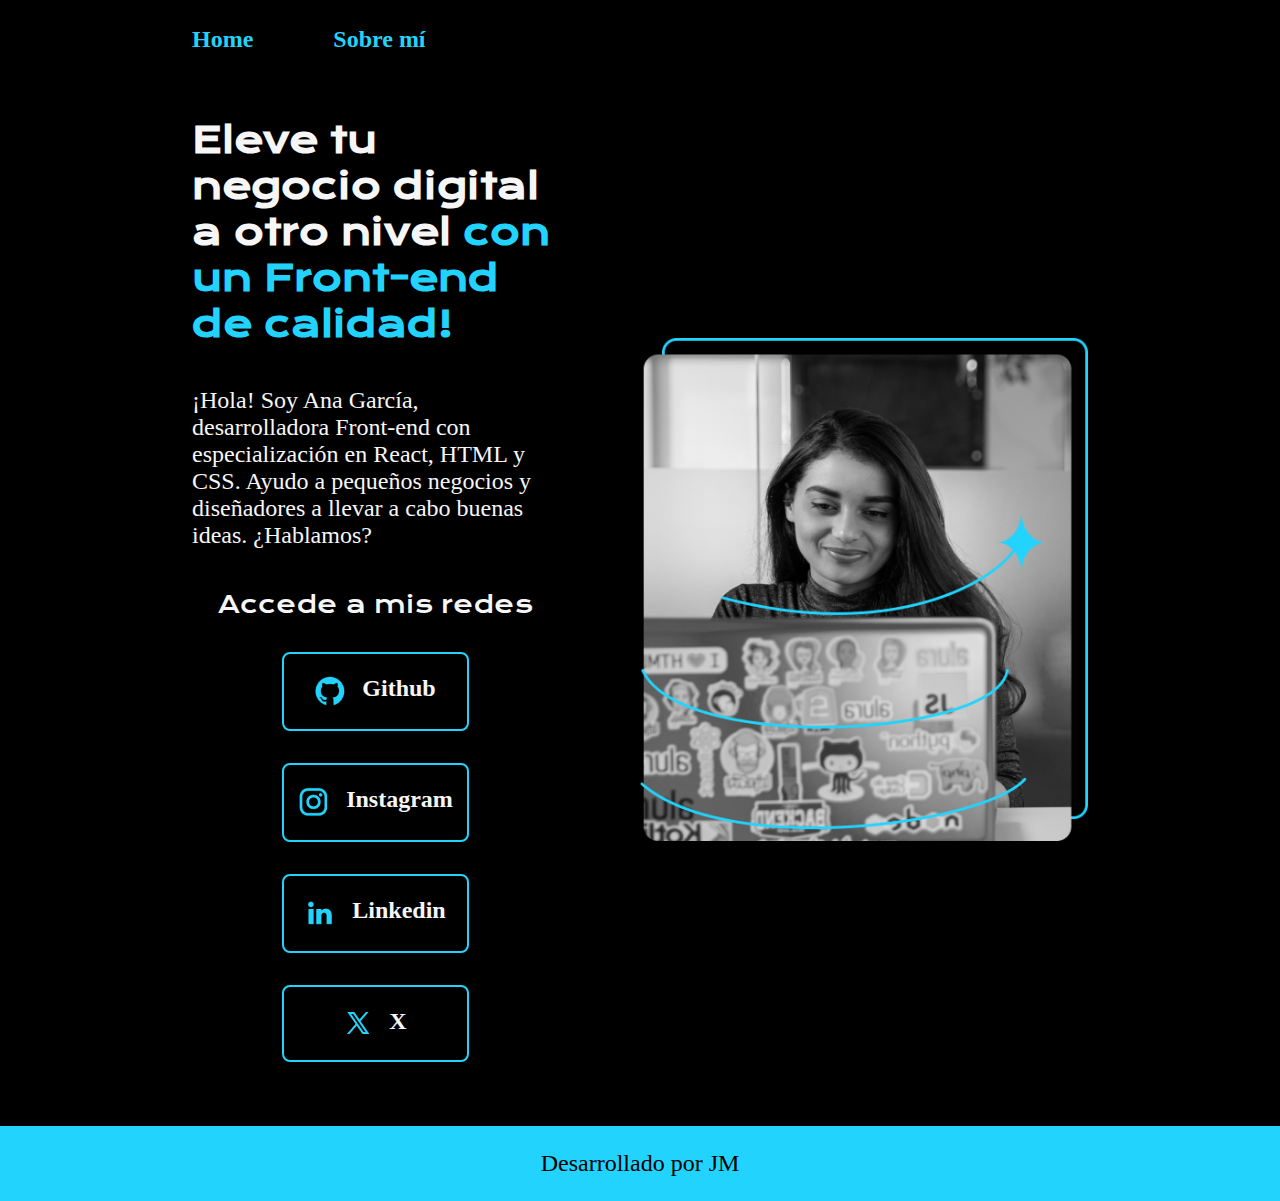
<file: portafolio2/index.html>
<!DOCTYPE html>
<html lang="es-mx">
<head>
    <meta charset="UTF-8"> 
    <meta http-equiv="X-UA-Compatible" content="IE=edge">
    <meta name="viewport" content="width=device-width, initial-scale=1.0">
    <title>Portafolio</title>
    <link rel="stylesheet" href="styles/style.css">

</head>
<body>
    <header class="header">
        <nav class="header__menu">
            <a class="header__menu__link" href="index.html">Home</a>
            <a class="header__menu__link" href="about.html">Sobre mí</a>
        </nav>
    </header>
    <main class="presentacion">
        <section class="presentacion__contenido">
            <h1 class="presentacion__contenido__titulo">
                Eleve tu negocio digital a otro nivel 
                <strong class="titulo-destaque">con un Front-end de calidad!
                </strong></h1>
                <p class="presentacion__contenido__texto">¡Hola! Soy Ana García, desarrolladora Front-end con
                    especialización en React, HTML y CSS. Ayudo a pequeños
                    negocios y diseñadores a llevar a cabo buenas ideas.
                    ¿Hablamos?

                </p>
                <div class="presentacion__enlaces">
                    <h2 class="presentacion__enlaces__subtitulo">Accede a mis redes</h2>
                    <a class="presentacion__enlaces__link" href="https://github.com/">
                        <img src="./assets/github.png">
                        Github
                    </a>
                    <a class="presentacion__enlaces__link" href="https://www.instagram.com/">
                        <img src="./assets/instagram.png">
                        Instagram
                    </a>
                    <a class="presentacion__enlaces__link" href="https://linkedin.com/in/">
                        <img src="./assets/linkedin.png">
                        Linkedin
                    </a>
                    
                    <a class="presentacion__enlaces__link" href="https://x.com/">
                        <img src="./assets/twitter-novo.png">
                        X
                    </a>
                </div>
               
        </section>
            <img class="presentacion_imagen" src="./assets/Imagen.png" alt="Foto de Ana García desarrolando un proyecto">
    </main>
    <footer class="footer">
        <p>Desarrollado por JM</p>
    </footer>
</body>
</html>
</file>
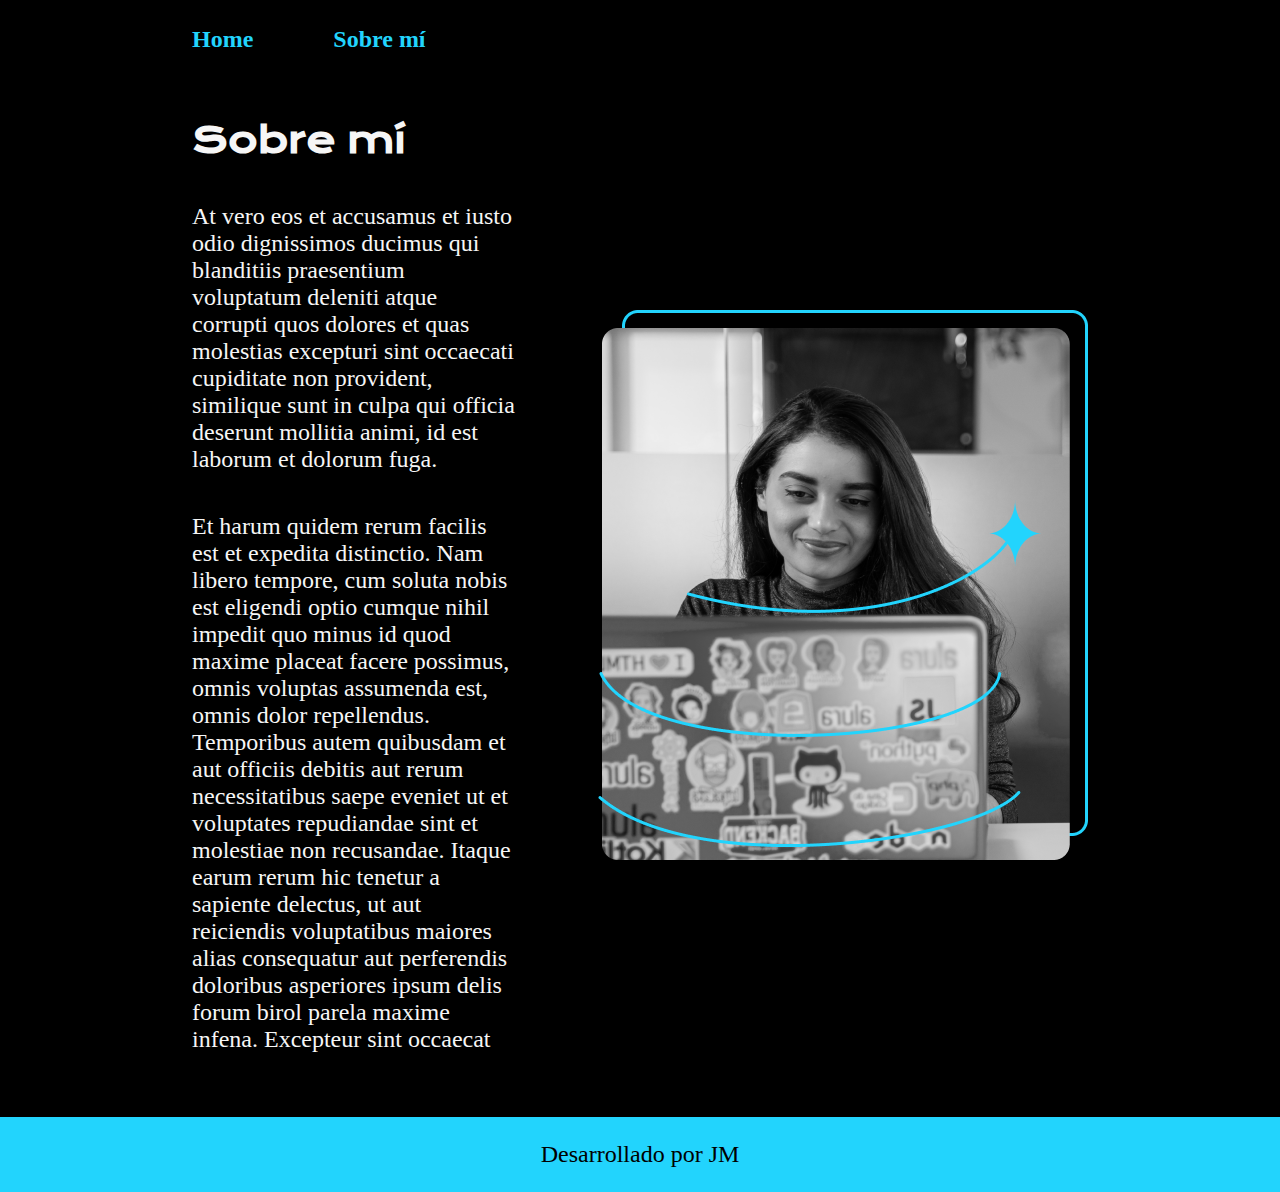
<file: portafolio2/about.html>
<!DOCTYPE html>
<html lang="es-mx">
<head>
    <meta charset="UTF-8">
    <meta name="viewport" content="width=device-width, initial-scale=1.0">
    <title>Portafolio</title>
    <link rel="stylesheet" href="styles/style.css">

</head>
<body>
    <header class="header">
        <nav class="header__menu">
            <a class="header__menu__link" href="index.html">Home</a>
            <a class="header__menu__link" href="about.html">Sobre mí</a>
        </nav>
    </header>
    <main class="presentacion">
        <section class="presentacion__contenido">
            <h1 class="presentacion__contenido__titulo">Sobre mí</h1>
                <p class="presentacion__contenido__texto">At vero eos et accusamus et iusto odio dignissimos ducimus qui blanditiis praesentium voluptatum deleniti
                    atque corrupti quos dolores et quas molestias excepturi sint occaecati cupiditate non provident,
                    similique sunt in culpa qui officia deserunt mollitia animi, id est laborum et dolorum fuga.

                </p>
                <p class="presentacion__contenido__texto">
                    Et harum quidem rerum facilis est et expedita distinctio. Nam libero tempore, cum soluta nobis est
                    eligendi optio cumque nihil impedit quo minus id quod maxime placeat facere possimus, omnis voluptas
                    assumenda est, omnis dolor repellendus. Temporibus autem quibusdam et aut officiis debitis aut rerum
                    necessitatibus saepe eveniet ut et voluptates repudiandae sint et molestiae non recusandae. Itaque earum
                    rerum hic tenetur a sapiente delectus, ut aut reiciendis voluptatibus maiores alias consequatur aut
                    perferendis doloribus asperiores ipsum delis forum birol parela maxime infena. Excepteur sint occaecat
                </p>
               
        </section>
            <img src="./assets/Imagen.png" alt="Foto de Ana García desarrolando un proyecto">
    </main>
    <footer class="footer">
        <p>Desarrollado por JM</p>
    </footer>
    
</body>
</html>
</file>
<file: portafolio2/styles/style.css>
@import url('https://fonts.googleapis.com/css2?family=Krona+One&family=Montserrat:wght@400;600&display=swap');

:root {
    --color-primario:#000000;
    --color-segundario: #f6f6f6;
    --color-terciario: #22D4FD;
    --color-hover: #272727;

    --fuente-monserrat: 'monserrat', sans serif;
    --fuente-krona: 'krona One', sans serif; 


}

* {
    padding: 0;
    margin:0;
}

body{
    /* height: 100vh; */
    box-sizing: border-box;
    background-color: var(--color-primario);
    color: var(--color-segundario);
}

.header{
    padding: 2% 0% 0% 15%;
}

.header__menu{
    display: flex;
    gap: 80px;
}

.header__menu__link{
    font-family: var(--fuente-monserrat);
    font-size: 1.5rem;
    font-weight: 600;
    color: var(--color-terciario);
    text-decoration: none;

}



.presentacion {
    padding: 5% 15%;
    display: flex;
    align-items: center;
    justify-content: space-between;
    gap: 82px;
}

.presentacion__contenido{
    width: 50%;
    display: flex;
    flex-direction: column;
    gap: 40px;
}


.presentacion__contenido__titulo{
    font-size: 2.25rem;
    font-family: var(--fuente-krona);
}

.titulo-destaque {
    color: var(--color-terciario) ;
}

.presentacion__contenido__texto{
    font-size: 1.5rem;
    font-family: var(--fuente-monserrat);
}

.presentacion__enlaces{
    display: flex;
    flex-direction: column;
    justify-content: space-between;
    align-items: center;
    gap: 32px;
}

.presentacion__enlaces__subtitulo{
    font-family: var(--fuente-krona);
    font-weight: 400;
    font-size: 1.5rem;
}

.presentacion__enlaces__link{
      /* background-color: #22D4FD; */
      display: flex;
      justify-content: center;
      gap: 16px;
      border: 2px solid var(--color-terciario);
      width: 50%;
      text-align: center;
      border-radius: 8px;
      font-size: 1.5rem;
      font-weight: 600;
      padding: 21.5px 0;
      text-decoration: none;
      color: var(--color-segundario);
      font-family: var(--fuente-monserrat);
}

.presentacion__enlaces__link:hover{
    background-color: var(--color-hover);
}

.presentacion_imagen {
    width: 50%;
}

.footer{
    color: var(--color-primario);
    background-color: var(--color-terciario);
    padding: 24px;
    text-align: center;
    font-family: var(--fuente-monserrat);
    font-size: 1.5rem;
    font-weight: 400;
}

@media(max-width:1200px){
    .header{
        padding: 10%;
    }

    .header__menu{
        justify-content: center;
    }


    .presentacion{
        flex-direction: column-reverse;
    }

    .presentacion__contenido{
        width: auto;
    }
}
</file>
